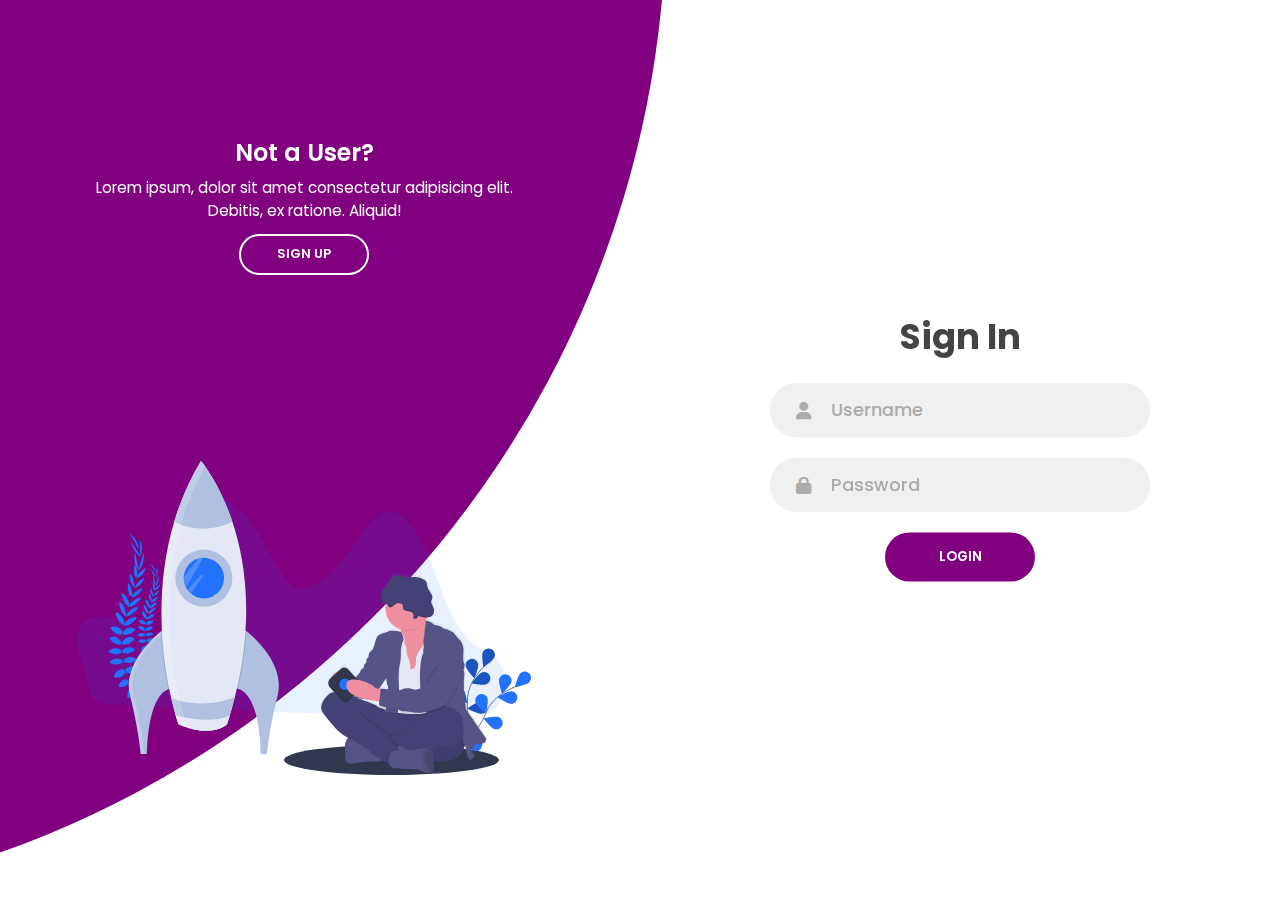
<file: index.html>
<!DOCTYPE html>
<html lang="en">
<head>
  <meta charset="UTF-8" />
  <meta http-equiv="X-UA-Compatible" content="IE=edge" />
  <meta name="viewport" content="width=device-width, initial-scale=1.0" />
  <title>SignIn SignUp Form - Tivotal</title>

  <!-- Font Awesome -->
  <link
    rel="stylesheet"
    href="https://cdnjs.cloudflare.com/ajax/libs/font-awesome/6.2.1/css/all.min.css"
  />

  <!-- CSS File -->
  <link rel="stylesheet" href="styling.css" />
</head>
<body>
  <div class="container">
    <div class="forms-container">
      <div class="signin-signup">
        <!-- Login Form -->
        <form action="backendfiles/login.php" method="POST" class="sign-in-form" id="loginForm">
          <h2 class="title">Sign In</h2>
          <div class="input-field">
            <i class="fas fa-user"></i>
            <input type="text" name="username" placeholder="Username" required />
          </div>
          <div class="input-field">
            <i class="fas fa-lock"></i>
            <input type="password" name="password" placeholder="Password" required />
          </div>
          <input type="submit" id="loginButton" value="Login" class="btn solid" />
        </form>
        
        <!-- Signup Form -->
        <form action="backendfiles/signup.php" method="POST" class="sign-up-form">
          <h2 class="title">Sign Up</h2>
          <div class="input-field">
            <i class="fas fa-user"></i>
            <input type="text" name="username" placeholder="Username" required />
          </div>
          <div class="input-field">
            <i class="fas fa-lock"></i>
            <input type="password" name="password" placeholder="Password" required />
          </div>
          <div class="input-field">
            <i class="fas fa-lock"></i>
            <input type="password" name="confirm_password" placeholder="Confirm Password" required />
          </div>
          <div class="input-field">
            <i class="fas fa-lock"></i>
            <input type="text" name="mobile_no" placeholder="Mobile No" required />
          </div>
          <div class="input-field">
            <i class="fas fa-envelope"></i>
            <input type="email" name="email" placeholder="Email" required />
          </div>
          <input type="submit" class="btn" value="Sign up" />
        </form>
        
      </div>
    </div>

    <!-- Panels for switching between forms -->
    <div class="panels-container">
      <div class="panel left-panel">
        <div class="content">
          <h3>Not a User?</h3>
          <p>
            Lorem ipsum, dolor sit amet consectetur adipisicing elit. Debitis,
            ex ratione. Aliquid!
          </p>
          <button class="btn transparent" id="sign-up-btn">Sign up</button>
        </div>
        <img src="one.svg" class="image" alt="Sign up illustration" />
      </div>
      <div class="panel right-panel">
        <div class="content">
          <h3>Already a User?</h3>
          <p>
            Lorem ipsum dolor sit amet consectetur adipisicing elit. Nostrum
            laboriosam ad deleniti.
          </p>
          <button class="btn transparent" id="sign-in-btn">Login</button>
        </div>
        <img src="two.svg" class="image" alt="Login illustration" />
      </div>
    </div>
  </div>

  <!-- JavaScript Files -->
  <script src="main.js"></script>
  <script>
   document.querySelector('#loginForm').addEventListener('submit', function(event) {
    event.preventDefault(); // Prevent form from submitting the traditional way

    const formData = new FormData(this);

    // Send the data using fetch
    fetch('backendfiles/login.php', {
        method: 'POST',
        body: formData
    })
    .then(response => response.json())
    .then(data => {
        if (data.success) {
            alert(data.message); // Success message
            window.location.href = 'charger.php'; // Redirect to About page
        } else {
            alert(data.message); // Error message
        }
    })
    .catch(error => {
        console.error('Error:', error);
        alert('An error occurred. Please try again.');
    });
});

  </script>
  
</body>
</html>
</file>
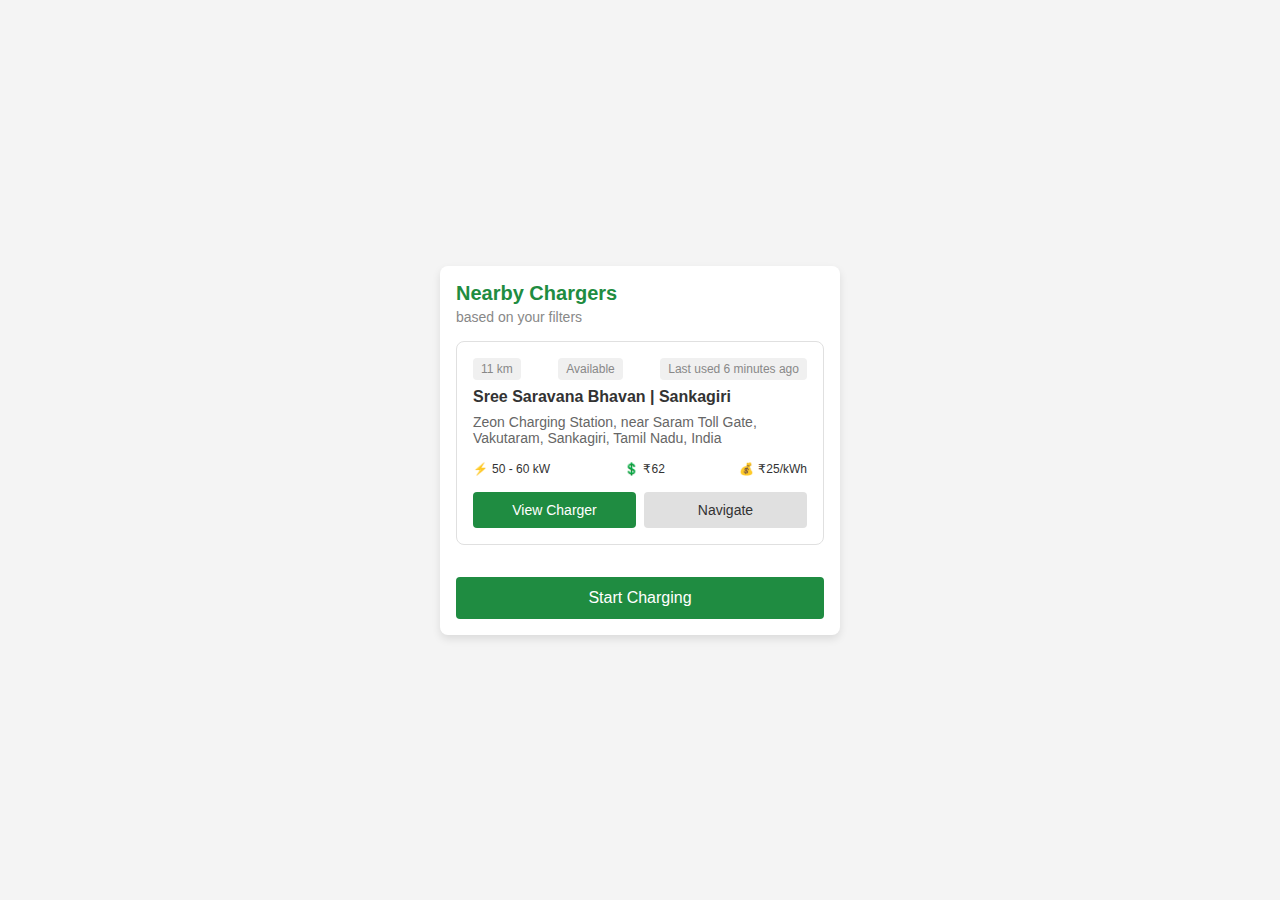
<file: tt.html>
<!DOCTYPE html>
<html lang="en">
<head>
    <meta charset="UTF-8">
    <meta name="viewport" content="width=device-width, initial-scale=1.0">
    <title>Nearby Chargers</title>
    <style>
            * {
    margin: 0;
    padding: 0;
    box-sizing: border-box;
    font-family: Arial, sans-serif;
}

body {
    display: flex;
    justify-content: center;
    align-items: center;
    min-height: 100vh;
    background-color: #f4f4f4;
}

.nearby-chargers {
    width: 90%;
    max-width: 400px;
    background-color: #fff;
    border-radius: 8px;
    padding: 16px;
    box-shadow: 0 4px 8px rgba(0, 0, 0, 0.1);
}

h2 {
    color: #1f8c41;
    font-size: 20px;
    margin-bottom: 4px;
}

.subtitle {
    font-size: 14px;
    color: #888;
    margin-bottom: 16px;
}

.charger-card {
    border: 1px solid #e0e0e0;
    border-radius: 8px;
    padding: 16px;
    margin-bottom: 16px;
}

.top-section {
    display: flex;
    justify-content: space-between;
    font-size: 12px;
    color: #888;
    margin-bottom: 8px;
}

.top-section .distance, .top-section .availability, .top-section .last-used {
    background-color: #f0f0f0;
    padding: 4px 8px;
    border-radius: 4px;
}

h3 {
    font-size: 16px;
    color: #333;
    margin: 8px 0;
}

.location {
    font-size: 14px;
    color: #666;
    margin-bottom: 16px;
}

.details {
    display: flex;
    justify-content: space-between;
    font-size: 12px;
    color: #333;
    margin-bottom: 16px;
}

.detail-item {
    display: flex;
    align-items: center;
}

.detail-item span:first-child {
    margin-right: 4px;
}

.buttons {
    display: flex;
    gap: 8px;
}

.view-button, .navigate-button, .start-charging {
    flex: 1;
    padding: 10px;
    font-size: 14px;
    border: none;
    border-radius: 4px;
    cursor: pointer;
}

.view-button {
    background-color: #1f8c41;
    color: #fff;
}

.navigate-button {
    background-color: #e0e0e0;
    color: #333;
}

.start-charging {
    width: 100%;
    background-color: #1f8c41;
    color: #fff;
    padding: 12px;
    font-size: 16px;
    margin-top: 16px;
}

    </style>
</head>
<body>

    <section class="nearby-chargers">
        <h2>Nearby Chargers</h2>
        <p class="subtitle">based on your filters</p>

        <div class="charger-card">
            <div class="top-section">
                <span class="distance">11 km</span>
                <span class="availability">Available</span>
                <span class="last-used">Last used 6 minutes ago</span>
            </div>
            <h3>Sree Saravana Bhavan | Sankagiri</h3>
            <p class="location">Zeon Charging Station, near Saram Toll Gate, Vakutaram, Sankagiri, Tamil Nadu, India</p>
            <div class="details">
                <div class="detail-item">
                    <span>⚡</span>
                    <span>50 - 60 kW</span>
                </div>
                <div class="detail-item">
                    <span>💲</span>
                    <span>₹62</span>
                </div>
                <div class="detail-item">
                    <span>💰</span>
                    <span>₹25/kWh</span>
                </div>
            </div>
            <div class="buttons">
                <button class="view-button">View Charger</button>
                <button class="navigate-button">Navigate</button>
            </div>
        </div>

        <!-- Additional Charger Cards can go here -->

        <button class="start-charging">Start Charging</button>
    </section>

</body>
</html>
</file>
<file: styling.css>
/* Created by Tivotal */

/* Google Fonts(Poppins) */
@import url("https://fonts.googleapis.com/css2?family=Poppins:wght@200;300;400;500;600;700&display=swap");

* {
  margin: 0;
  padding: 0;
  box-sizing: border-box;
  font-family: "Poppins", sans-serif;
}

.container {
  position: relative;
  width: 100%;
  background-color: #fff;
  min-height: 100vh;
  overflow: hidden;
}

.forms-container {
  position: absolute;
  width: 100%;
  height: 100%;
  top: 0;
  left: 0;
}

.signin-signup {
  position: absolute;
  top: 50%;
  transform: translate(-50%, -50%);
  left: 75%;
  width: 50%;
  transition: 1s 0.7s ease-in-out;
  display: grid;
  grid-template-columns: 1fr;
  z-index: 5;
}

form {
  display: flex;
  align-items: center;
  justify-content: center;
  flex-direction: column;
  padding: 0rem 5rem;
  transition: all 0.2s 0.7s;
  overflow: hidden;
  grid-column: 1 / 2;
  grid-row: 1 / 2;
}

form.sign-up-form {
  opacity: 0;
  z-index: 1;
}

form.sign-in-form {
  z-index: 2;
}

.title {
  font-size: 2.2rem;
  color: #444;
  margin-bottom: 10px;
}

.input-field {
  max-width: 380px;
  width: 100%;
  background-color: #f0f0f0;
  margin: 10px 0;
  height: 55px;
  border-radius: 55px;
  display: grid;
  grid-template-columns: 15% 85%;
  padding: 0 0.4rem;
  position: relative;
}

.input-field i {
  text-align: center;
  line-height: 55px;
  color: #acacac;
  transition: 0.5s;
  font-size: 1.1rem;
}

.input-field input {
  background: none;
  outline: none;
  border: none;
  line-height: 1;
  font-weight: 600;
  font-size: 1.1rem;
  color: #333;
}

.input-field input::placeholder {
  color: #aaa;
  font-weight: 500;
}

.social-text {
  padding: 0.7rem 0;
  font-size: 1rem;
}

.social-media {
  display: flex;
  justify-content: center;
}

.social-icon {
  height: 46px;
  width: 46px;
  display: flex;
  justify-content: center;
  align-items: center;
  margin: 0 0.45rem;
  color: #333;
  border-radius: 50%;
  border: 1px solid #333;
  text-decoration: none;
  font-size: 1.1rem;
  transition: 0.3s;
}

.social-icon:hover {
  color: #800080;
  border-color: #800080;
}

.btn {
  width: 150px;
  background-color: #800080;
  border: none;
  outline: none;
  height: 49px;
  border-radius: 49px;
  color: #fff;
  text-transform: uppercase;
  font-weight: 600;
  margin: 10px 0;
  cursor: pointer;
  transition: 0.5s;
}

.btn:hover {
  background-color: #800080;
  opacity: 0.9;
}
.panels-container {
  position: absolute;
  height: 100%;
  width: 100%;
  top: 0;
  left: 0;
  display: grid;
  grid-template-columns: repeat(2, 1fr);
}

.container:before {
  content: "";
  position: absolute;
  height: 2000px;
  width: 2000px;
  top: -10%;
  right: 48%;
  transform: translateY(-50%);
  background-image: linear-gradient(-45deg, #800080 0%, #800080 100%);
  transition: 1.8s ease-in-out;
  border-radius: 50%;
  z-index: 6;
}

.image {
  width: 100%;
  transition: transform 1.1s ease-in-out;
  transition-delay: 0.4s;
}

.panel {
  display: flex;
  flex-direction: column;
  align-items: flex-end;
  justify-content: space-around;
  text-align: center;
  z-index: 6;
}

.left-panel {
  pointer-events: all;
  padding: 3rem 17% 2rem 12%;
}

.right-panel {
  pointer-events: none;
  padding: 3rem 12% 2rem 17%;
}

.panel .content {
  color: #fff;
  transition: transform 0.9s ease-in-out;
  transition-delay: 0.6s;
}

.panel h3 {
  font-weight: 600;
  line-height: 1;
  font-size: 1.5rem;
}

.panel p {
  font-size: 0.95rem;
  padding: 0.7rem 0;
}

.btn.transparent {
  margin: 0;
  background: none;
  border: 2px solid #fff;
  width: 130px;
  height: 41px;
  font-weight: 600;
  font-size: 0.8rem;
}

.right-panel .image,
.right-panel .content {
  transform: translateX(800px);
}

/* ANIMATION */

.container.sign-up-mode:before {
  transform: translate(100%, -50%);
  right: 52%;
}

.container.sign-up-mode .left-panel .image,
.container.sign-up-mode .left-panel .content {
  transform: translateX(-800px);
}

.container.sign-up-mode .signin-signup {
  left: 25%;
}

.container.sign-up-mode form.sign-up-form {
  opacity: 1;
  z-index: 2;
}

.container.sign-up-mode form.sign-in-form {
  opacity: 0;
  z-index: 1;
}

.container.sign-up-mode .right-panel .image,
.container.sign-up-mode .right-panel .content {
  transform: translateX(0%);
}

.container.sign-up-mode .left-panel {
  pointer-events: none;
}

.container.sign-up-mode .right-panel {
  pointer-events: all;
}

@media (max-width: 870px) {
  .container {
    min-height: 800px;
    height: 100vh;
  }
  .signin-signup {
    width: 100%;
    top: 95%;
    transform: translate(-50%, -100%);
    transition: 1s 0.8s ease-in-out;
  }

  .signin-signup,
  .container.sign-up-mode .signin-signup {
    left: 50%;
  }

  .panels-container {
    grid-template-columns: 1fr;
    grid-template-rows: 1fr 2fr 1fr;
  }

  .panel {
    flex-direction: row;
    justify-content: space-around;
    align-items: center;
    padding: 2.5rem 8%;
    grid-column: 1 / 2;
  }

  .right-panel {
    grid-row: 3 / 4;
  }

  .left-panel {
    grid-row: 1 / 2;
  }

  .image {
    width: 200px;
    transition: transform 0.9s ease-in-out;
    transition-delay: 0.6s;
  }

  .panel .content {
    padding-right: 15%;
    transition: transform 0.9s ease-in-out;
    transition-delay: 0.8s;
  }

  .panel h3 {
    font-size: 1.2rem;
  }

  .panel p {
    font-size: 0.7rem;
    padding: 0.5rem 0;
  }

  .btn.transparent {
    width: 110px;
    height: 35px;
    font-size: 0.7rem;
  }

  .container:before {
    width: 1500px;
    height: 1500px;
    transform: translateX(-50%);
    left: 30%;
    bottom: 68%;
    right: initial;
    top: initial;
    transition: 2s ease-in-out;
  }

  .container.sign-up-mode:before {
    transform: translate(-50%, 100%);
    bottom: 32%;
    right: initial;
  }

  .container.sign-up-mode .left-panel .image,
  .container.sign-up-mode .left-panel .content {
    transform: translateY(-300px);
  }

  .container.sign-up-mode .right-panel .image,
  .container.sign-up-mode .right-panel .content {
    transform: translateY(0px);
  }

  .right-panel .image,
  .right-panel .content {
    transform: translateY(300px);
  }

  .container.sign-up-mode .signin-signup {
    top: 5%;
    transform: translate(-50%, 0);
  }
}

@media (max-width: 570px) {
  form {
    padding: 0 1.5rem;
  }

  .image {
    display: none;
  }
  .panel .content {
    padding: 0.5rem 1rem;
  }
  .container {
    padding: 1.5rem;
  }

  .container:before {
    bottom: 72%;
    left: 50%;
  }

  .container.sign-up-mode:before {
    bottom: 28%;
    left: 50%;
  }
}
</file>
